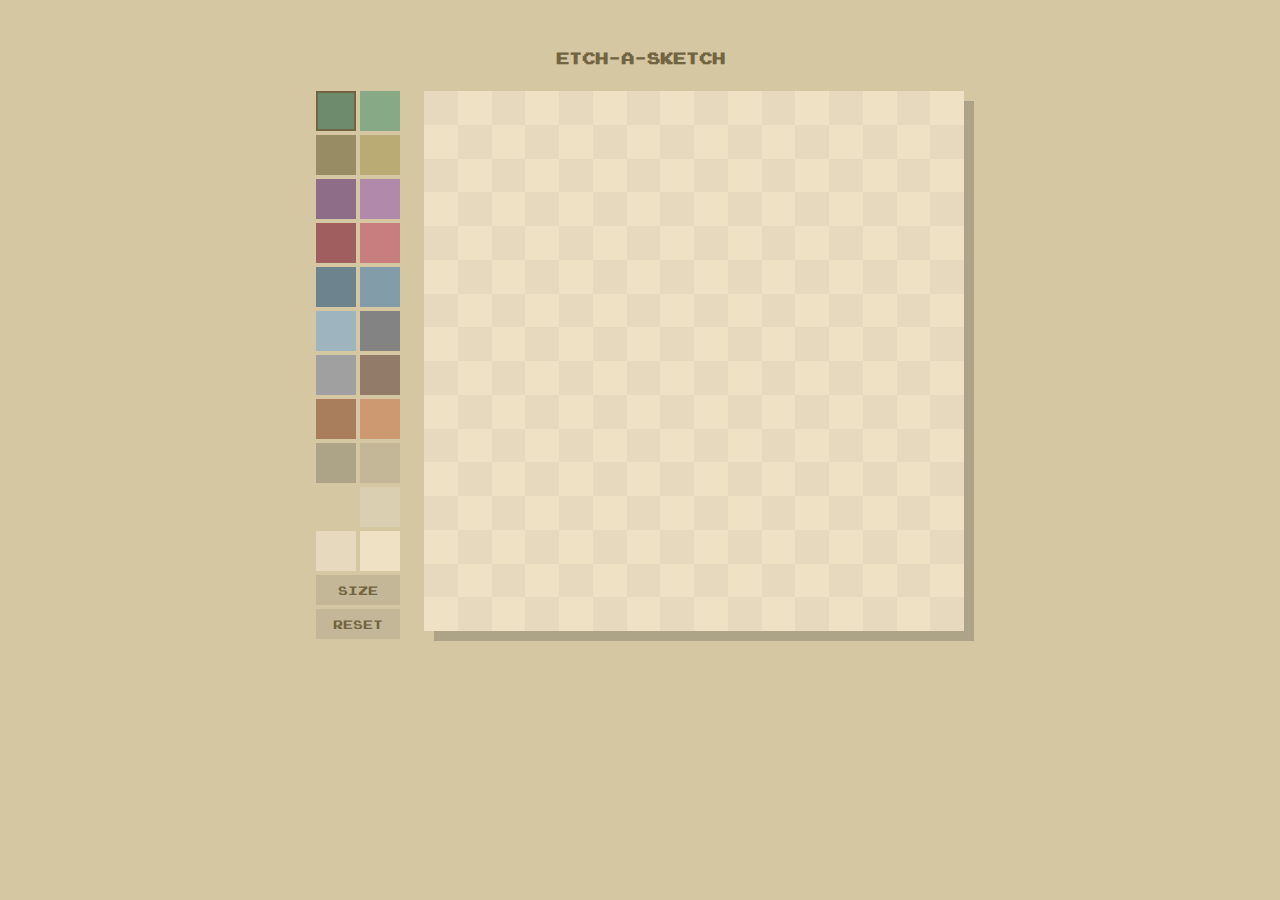
<file: index.html>
<!DOCTYPE html>
<html lang="en">
    <head>
        <meta charset="UTF-8">
        <meta http-equiv="Content-Type" content="text/html; charset=utf-8"/>
        <meta name="viewport" content="width=device-width, initial-scale=1.0">
        <title>Etch-A-Sketch</title>
        <link rel="stylesheet" href="style.css">
        <script src="javascript.js" defer></script>
    </head>
<body>

    <h1>Etch-A-Sketch</h1>

    <div id="editor">
        <div id="palette">
            <button id="btn_canvasSize" onclick="canvasSize()">Size</button>
            <button id="btn_resetCanvas" onclick="resetCanvas()">Reset</button>
        </div>

        <div id="canvas"></div>

        </div>
    </div>
    
</body>
</html>
</file>
<file: style.css>
:root {
    --pen-colour: #ADA387;
    --grid-lighter-colour: #EEE1C4;
    --grid-darker-colour: #E6D9BD;
    --text-colour: #716441;
}

@font-face {
    font-family: 'Joystix';
    src: url('joystix.otf') format('opentype');
}

body {
    background-color: #D6C7A3;
    text-align: center;
    font-family: 'Joystix', Tahoma, Geneva, Verdana, sans-serif;
    color: var(--text-colour);
    display:flex;
    flex-direction: column;
    justify-content: center;
    align-items: center;
}

h1 {
    font-size: 16px;
    margin-top: 40px;
    margin-bottom: 24px;
}

#editor {
    display:flex;
    flex-direction: row;
    gap: 24px;
}

#palette {
    display: flex;
    flex-flow: row wrap;
    align-content: start;
    gap: 4px;
    max-width: 84px;
}

#palette .swatch {
    cursor: pointer;
    box-sizing: border-box;
    height: 40px;
    width: 40px;
}

#palette .swatch:hover {
    border: 2px solid #716441;
}

#palette .selected {
    border: 2px solid var(--text-colour);
    height: 40px;
    width: 40px;
}

#canvas {
    width: 540px;
    height: 540px;
    display: flex;
    flex-flow: column;

    box-shadow: 10px 10px #ADA387;
}

#canvas .row {
    flex-grow: 1;
    display: flex;
    flex-flow: row;
}

#canvas .row .pixel {  
    transition: background-color 0.1s;
    transition-timing-function: ease-out;
    background-color: var(--grid-lighter-colour);
    flex-grow: 1;
}

#canvas .row .pixel:nth-child(odd) {
    background-color: var(--grid-darker-colour);
}

/* Default background of pixel on even rows */
#canvas .row:nth-child(even) .pixel {
    background-color: var(--grid-darker-colour);
}

/* Alt background of even pixels on even rows */
#canvas .row:nth-child(even) .pixel:nth-child(odd) {
    background-color: var(--grid-lighter-colour);
}

#canvas .row:nth-child(even) .pixel:hover, #canvas .row .pixel:hover {  
    background-color:var(--pen-colour);
}

#palette button {
    background-color: #C3B797;
    display: block;
    padding: 8px 16px;
    width: 100%;
    border: 0;
    color: var(--text-colour);
    text-transform: uppercase;
    font-family: 'Joystix', Tahoma, Geneva, Verdana, sans-serif;
    font-size: 12px;
}

#palette button:hover {
    color: #C3B797;
    background-color: var(--text-colour);
    cursor: pointer;
}
</file>
